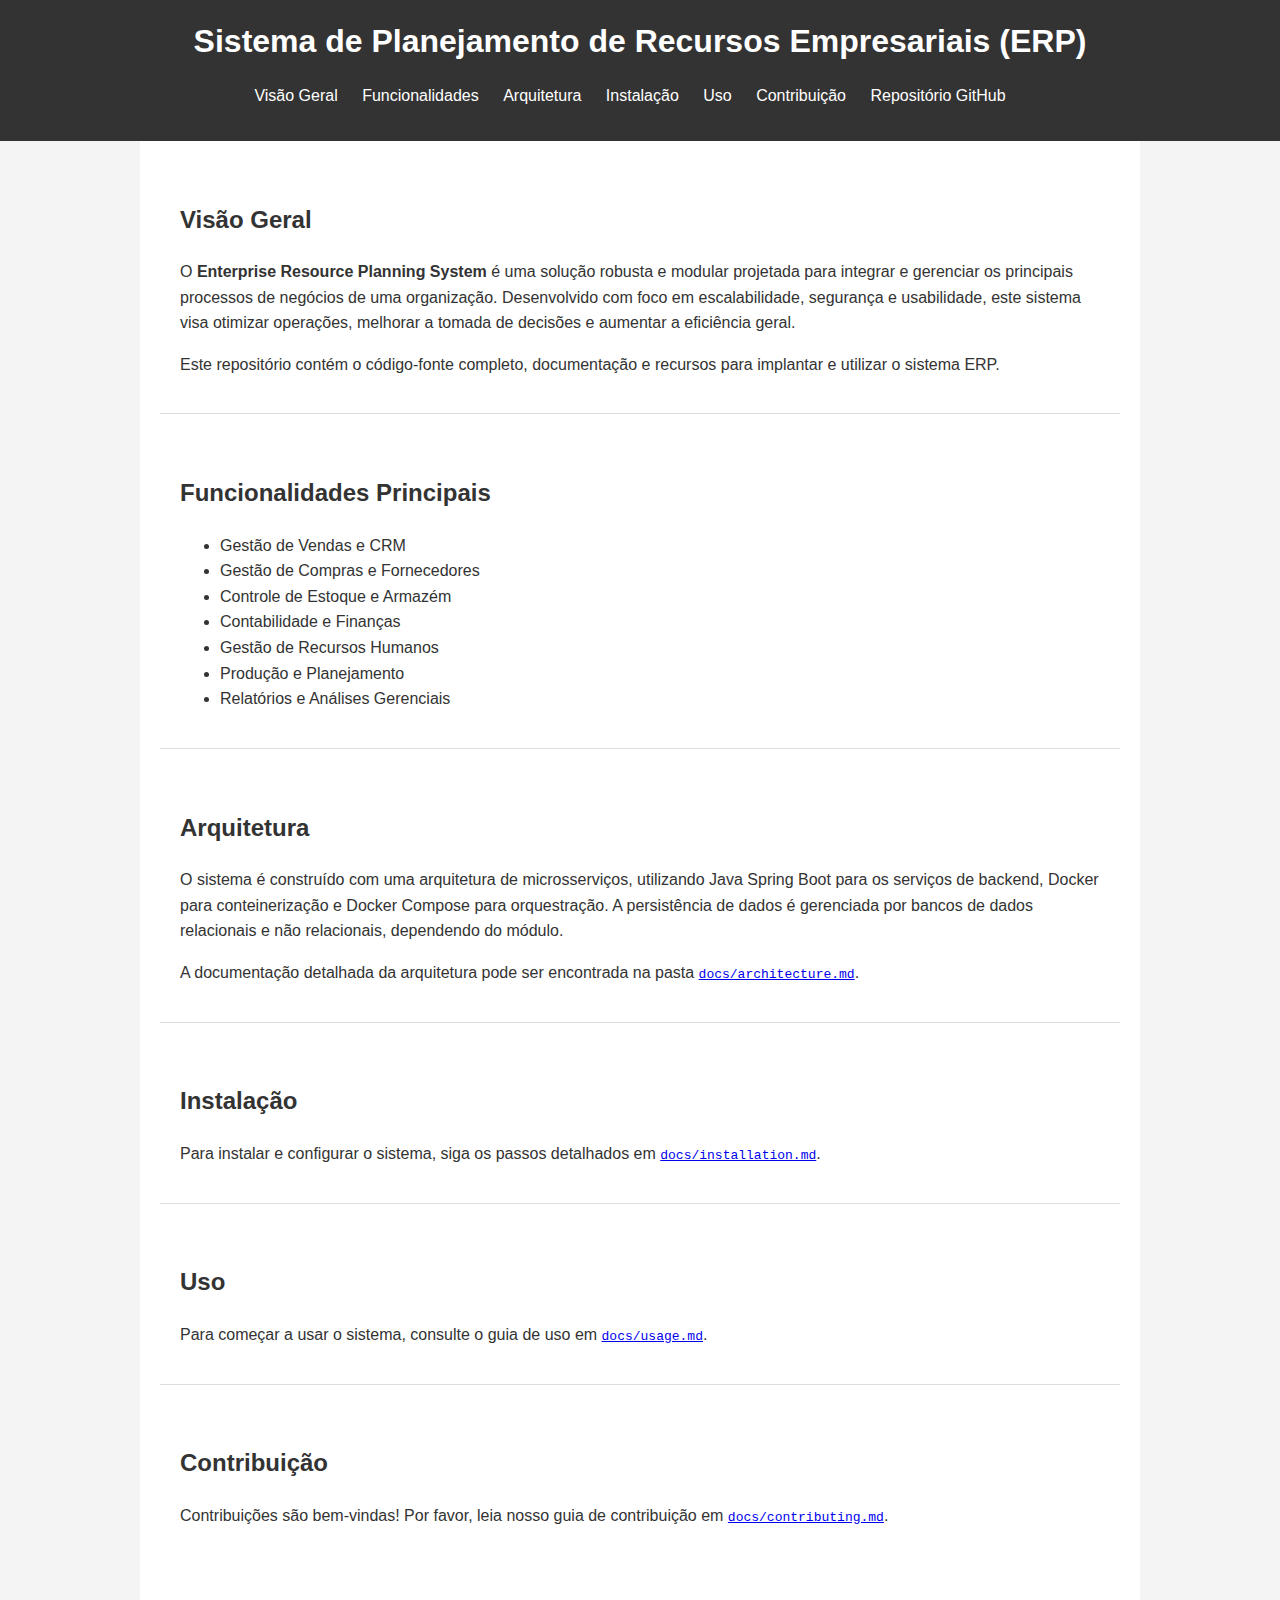
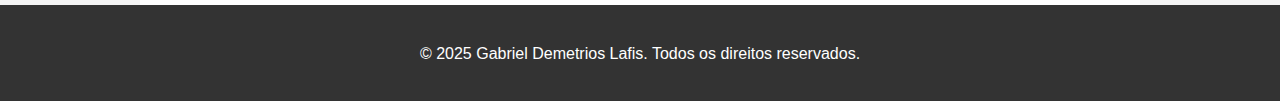
<file: index.html>
<!DOCTYPE html>
<html lang="pt-br">
<head>
    <meta charset="UTF-8">
    <meta name="viewport" content="width=device-width, initial-scale=1.0">
    <title>Enterprise Resource Planning System - Documentação</title>
    <link rel="stylesheet" href="style.css">
</head>
<body>
    <header>
        <h1>Sistema de Planejamento de Recursos Empresariais (ERP)</h1>
        <nav>
            <ul>
                <li><a href="#overview">Visão Geral</a></li>
                <li><a href="#features">Funcionalidades</a></li>
                <li><a href="#architecture">Arquitetura</a></li>
                <li><a href="#installation">Instalação</a></li>
                <li><a href="#usage">Uso</a></li>
                <li><a href="#contributing">Contribuição</a></li>
                <li><a href="https://github.com/galafis/Enterprise-Resource-Planning-System" target="_blank">Repositório GitHub</a></li>
            </ul>
        </nav>
    </header>
    <main>
        <section id="overview">
            <h2>Visão Geral</h2>
            <p>O <strong>Enterprise Resource Planning System</strong> é uma solução robusta e modular projetada para integrar e gerenciar os principais processos de negócios de uma organização. Desenvolvido com foco em escalabilidade, segurança e usabilidade, este sistema visa otimizar operações, melhorar a tomada de decisões e aumentar a eficiência geral.</p>
            <p>Este repositório contém o código-fonte completo, documentação e recursos para implantar e utilizar o sistema ERP.</p>
        </section>
        <section id="features">
            <h2>Funcionalidades Principais</h2>
            <ul>
                <li>Gestão de Vendas e CRM</li>
                <li>Gestão de Compras e Fornecedores</li>
                <li>Controle de Estoque e Armazém</li>
                <li>Contabilidade e Finanças</li>
                <li>Gestão de Recursos Humanos</li>
                <li>Produção e Planejamento</li>
                <li>Relatórios e Análises Gerenciais</li>
            </ul>
        </section>
        <section id="architecture">
            <h2>Arquitetura</h2>
            <p>O sistema é construído com uma arquitetura de microsserviços, utilizando Java Spring Boot para os serviços de backend, Docker para conteinerização e Docker Compose para orquestração. A persistência de dados é gerenciada por bancos de dados relacionais e não relacionais, dependendo do módulo.</p>
            <p>A documentação detalhada da arquitetura pode ser encontrada na pasta <a href="./docs/architecture.md"><code>docs/architecture.md</code></a>.</p>
        </section>
        <section id="installation">
            <h2>Instalação</h2>
            <p>Para instalar e configurar o sistema, siga os passos detalhados em <a href="./docs/installation.md"><code>docs/installation.md</code></a>.</p>
        </section>
        <section id="usage">
            <h2>Uso</h2>
            <p>Para começar a usar o sistema, consulte o guia de uso em <a href="./docs/usage.md"><code>docs/usage.md</code></a>.</p>
        </section>
        <section id="contributing">
            <h2>Contribuição</h2>
            <p>Contribuições são bem-vindas! Por favor, leia nosso guia de contribuição em <a href="./docs/contributing.md"><code>docs/contributing.md</code></a>.</p>
        </section>
    </main>
    <footer>
        <p>&copy; 2025 Gabriel Demetrios Lafis. Todos os direitos reservados.</p>
    </footer>
</body>
</html>
</file>
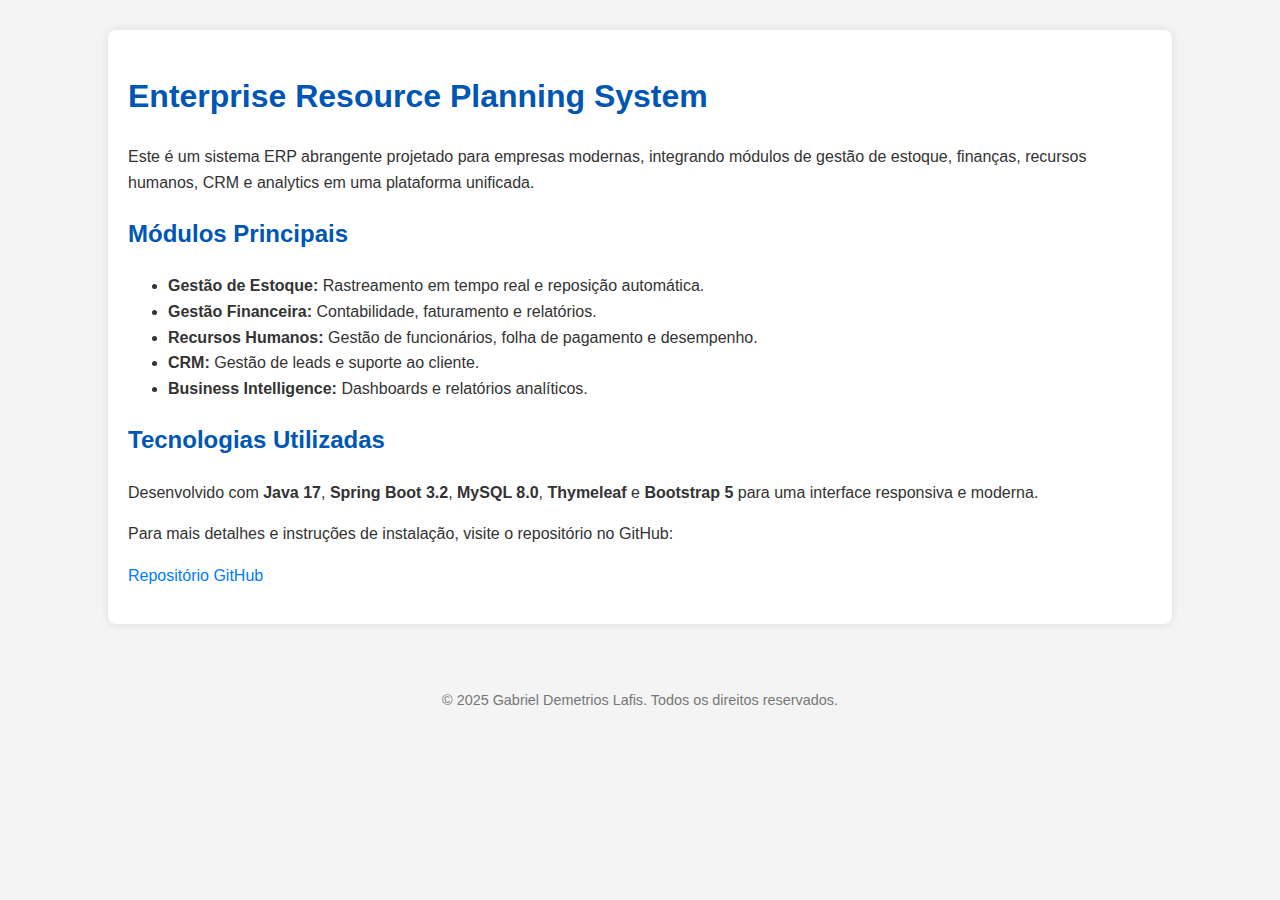
<file: docs/index.html>
<!DOCTYPE html>
<html lang="pt-BR">
<head>
    <meta charset="UTF-8">
    <meta name="viewport" content="width=device-width, initial-scale=1.0">
    <title>Enterprise Resource Planning System</title>
    <style>
        body {
            font-family: Arial, sans-serif;
            line-height: 1.6;
            margin: 0;
            padding: 0;
            background-color: #f4f4f4;
            color: #333;
        }
        .container {
            width: 80%;
            margin: auto;
            overflow: hidden;
            padding: 20px;
            background: #fff;
            border-radius: 8px;
            box-shadow: 0 0 10px rgba(0, 0, 0, 0.1);
            margin-top: 30px;
        }
        h1, h2 {
            color: #0056b3;
        }
        a {
            color: #007bff;
            text-decoration: none;
        }
        a:hover {
            text-decoration: underline;
        }
        .footer {
            text-align: center;
            padding: 20px;
            margin-top: 30px;
            color: #777;
            font-size: 0.9em;
        }
    </style>
</head>
<body>
    <div class="container">
        <h1>Enterprise Resource Planning System</h1>
        <p>Este é um sistema ERP abrangente projetado para empresas modernas, integrando módulos de gestão de estoque, finanças, recursos humanos, CRM e analytics em uma plataforma unificada.</p>
        
        <h2>Módulos Principais</h2>
        <ul>
            <li><strong>Gestão de Estoque:</strong> Rastreamento em tempo real e reposição automática.</li>
            <li><strong>Gestão Financeira:</strong> Contabilidade, faturamento e relatórios.</li>
            <li><strong>Recursos Humanos:</strong> Gestão de funcionários, folha de pagamento e desempenho.</li>
            <li><strong>CRM:</strong> Gestão de leads e suporte ao cliente.</li>
            <li><strong>Business Intelligence:</strong> Dashboards e relatórios analíticos.</li>
        </ul>

        <h2>Tecnologias Utilizadas</h2>
        <p>Desenvolvido com <strong>Java 17</strong>, <strong>Spring Boot 3.2</strong>, <strong>MySQL 8.0</strong>, <strong>Thymeleaf</strong> e <strong>Bootstrap 5</strong> para uma interface responsiva e moderna.</p>

        <p>Para mais detalhes e instruções de instalação, visite o repositório no GitHub:</p>
        <p><a href="https://github.com/galafis/Enterprise-Resource-Planning-System" target="_blank">Repositório GitHub</a></p>
    </div>
    <footer class="footer">
        <p>&copy; 2025 Gabriel Demetrios Lafis. Todos os direitos reservados.</p>
    </footer>
</body>
</html>
</file>
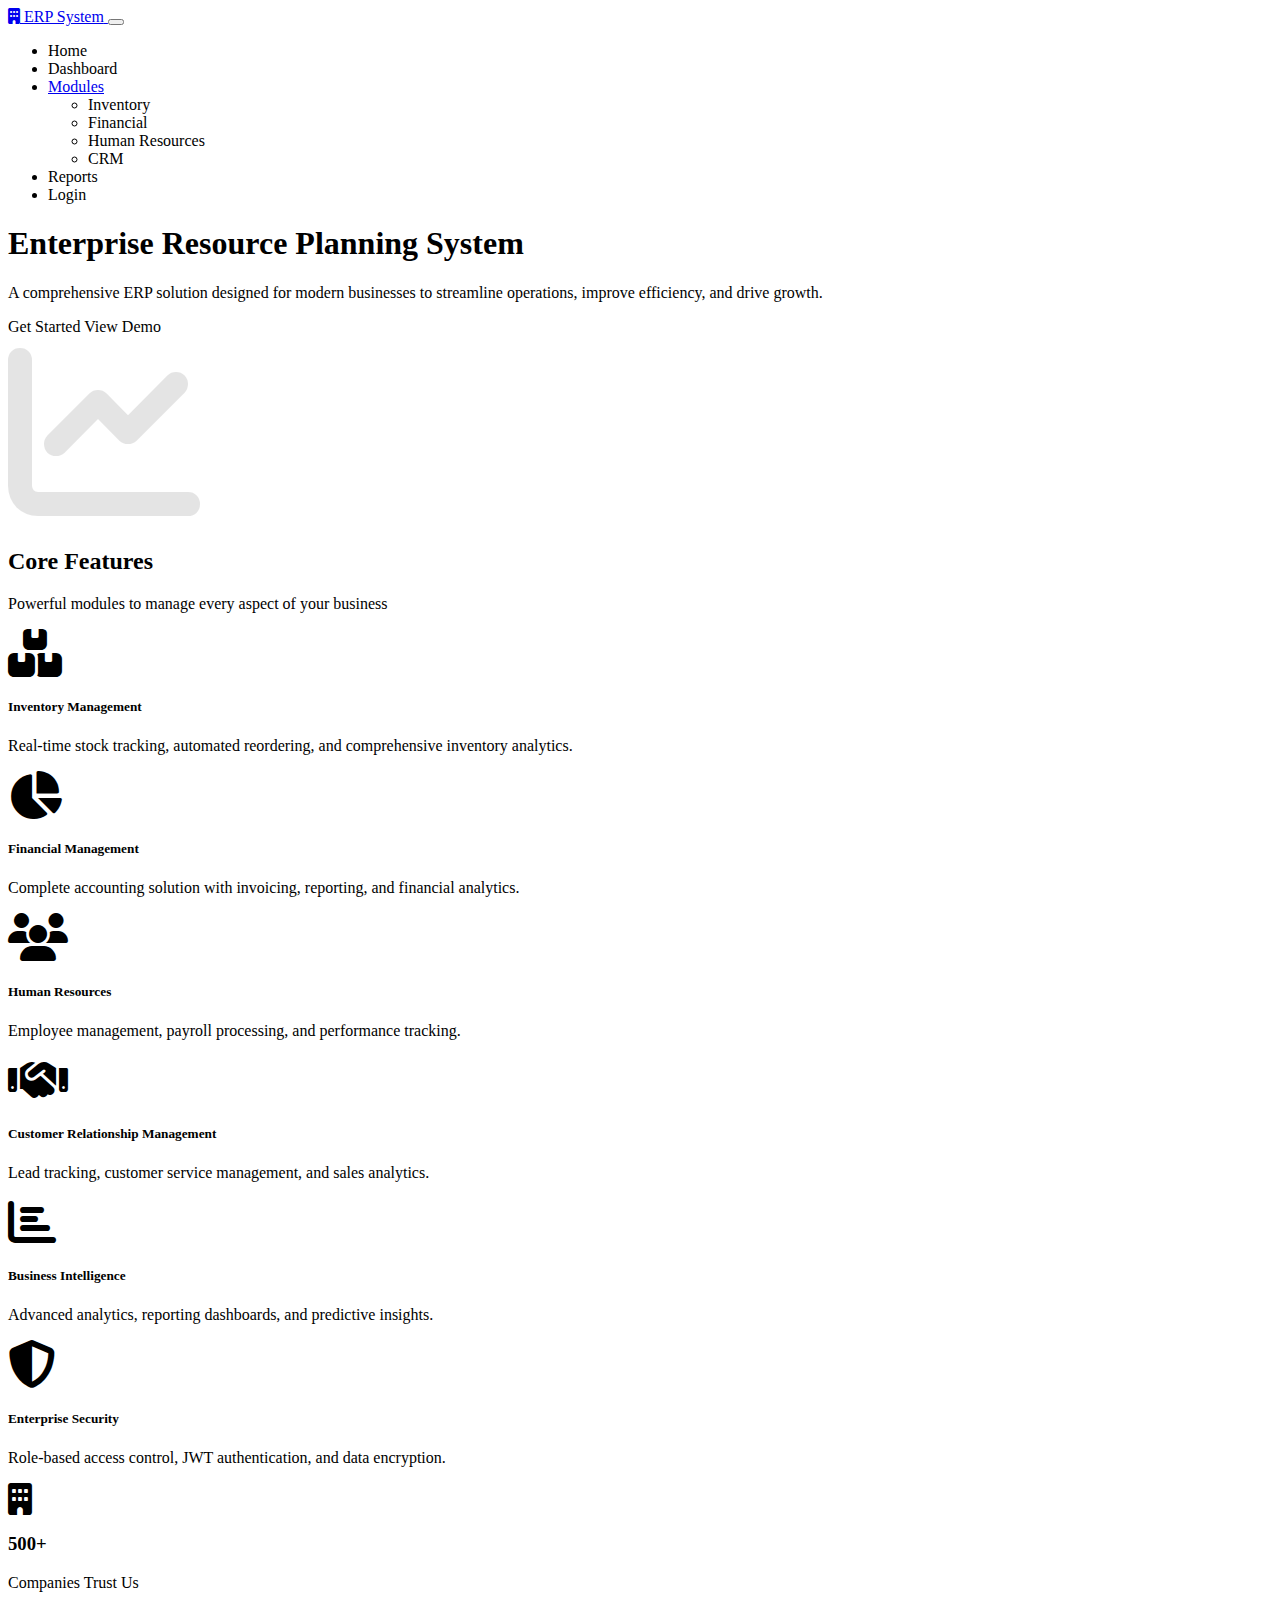
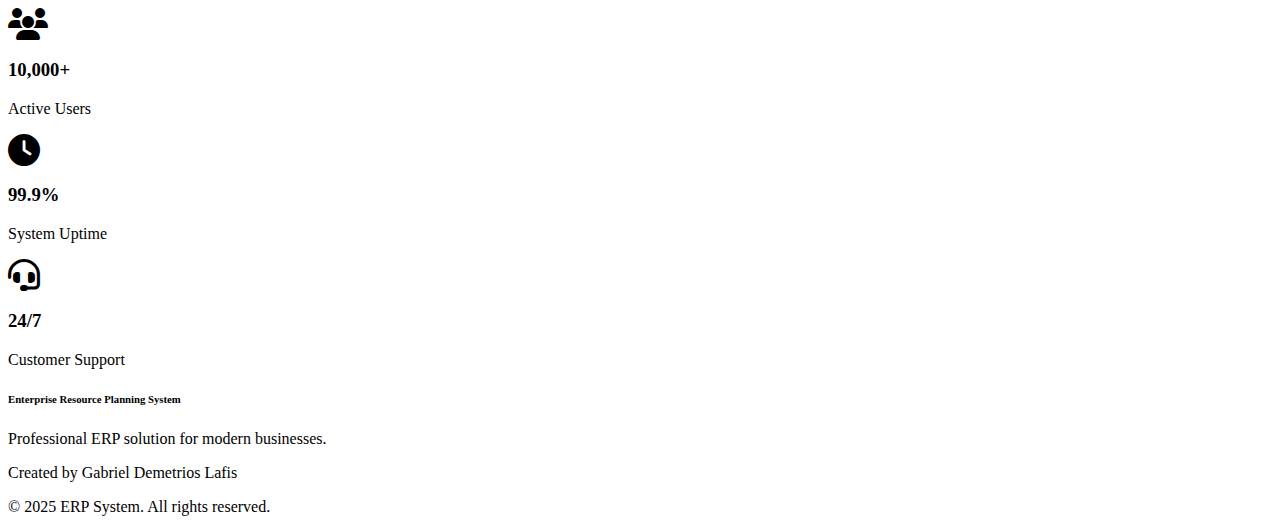
<file: src/main/resources/templates/index.html>
<!DOCTYPE html>
<html lang="en" xmlns:th="http://www.thymeleaf.org">
<head>
    <meta charset="UTF-8">
    <meta name="viewport" content="width=device-width, initial-scale=1.0">
    <title th:text="#{page.title.home}">ERP System - Enterprise Resource Planning</title>
    
    <!-- Bootstrap CSS -->
    <link th:href="@{/webjars/bootstrap/5.3.2/css/bootstrap.min.css}" rel="stylesheet">
    <!-- Custom CSS -->
    <link th:href="@{/css/main.css}" rel="stylesheet">
    <!-- Font Awesome -->
    <link rel="stylesheet" href="https://cdnjs.cloudflare.com/ajax/libs/font-awesome/6.4.0/css/all.min.css">
</head>
<body>
    <!-- Navigation -->
    <nav class="navbar navbar-expand-lg navbar-dark bg-primary">
        <div class="container-fluid">
            <a class="navbar-brand" href="#">
                <i class="fas fa-building"></i>
                <span th:text="#{app.name}">ERP System</span>
            </a>
            
            <button class="navbar-toggler" type="button" data-bs-toggle="collapse" data-bs-target="#navbarNav">
                <span class="navbar-toggler-icon"></span>
            </button>
            
            <div class="collapse navbar-collapse" id="navbarNav">
                <ul class="navbar-nav ms-auto">
                    <li class="nav-item">
                        <a class="nav-link active" th:href="@{/}" th:text="#{nav.home}">Home</a>
                    </li>
                    <li class="nav-item">
                        <a class="nav-link" th:href="@{/dashboard}" th:text="#{nav.dashboard}">Dashboard</a>
                    </li>
                    <li class="nav-item dropdown">
                        <a class="nav-link dropdown-toggle" href="#" role="button" data-bs-toggle="dropdown">
                            <span th:text="#{nav.modules}">Modules</span>
                        </a>
                        <ul class="dropdown-menu">
                            <li><a class="dropdown-item" th:href="@{/inventory}" th:text="#{nav.inventory}">Inventory</a></li>
                            <li><a class="dropdown-item" th:href="@{/financial}" th:text="#{nav.financial}">Financial</a></li>
                            <li><a class="dropdown-item" th:href="@{/hr}" th:text="#{nav.hr}">Human Resources</a></li>
                            <li><a class="dropdown-item" th:href="@{/crm}" th:text="#{nav.crm}">CRM</a></li>
                        </ul>
                    </li>
                    <li class="nav-item">
                        <a class="nav-link" th:href="@{/reports}" th:text="#{nav.reports}">Reports</a>
                    </li>
                    <li class="nav-item">
                        <a class="nav-link" th:href="@{/login}" th:text="#{nav.login}">Login</a>
                    </li>
                </ul>
            </div>
        </div>
    </nav>

    <!-- Hero Section -->
    <div class="hero-section bg-light py-5">
        <div class="container">
            <div class="row align-items-center">
                <div class="col-lg-6">
                    <h1 class="display-4 fw-bold text-primary" th:text="#{home.hero.title}">Enterprise Resource Planning System</h1>
                    <p class="lead text-muted" th:text="#{home.hero.subtitle}">A comprehensive ERP solution designed for modern businesses to streamline operations, improve efficiency, and drive growth.</p>
                    <div class="mt-4">
                        <a th:href="@{/dashboard}" class="btn btn-primary btn-lg me-3" th:text="#{button.get_started}">Get Started</a>
                        <a th:href="@{/demo}" class="btn btn-outline-primary btn-lg" th:text="#{button.view_demo}">View Demo</a>
                    </div>
                </div>
                <div class="col-lg-6">
                    <div class="text-center">
                        <i class="fas fa-chart-line text-primary" style="font-size: 12rem; opacity: 0.1;"></i>
                    </div>
                </div>
            </div>
        </div>
    </div>

    <!-- Features Section -->
    <div class="container py-5">
        <div class="row">
            <div class="col-12 text-center mb-5">
                <h2 class="h1 fw-bold" th:text="#{home.features.title}">Core Features</h2>
                <p class="text-muted" th:text="#{home.features.subtitle}">Powerful modules to manage every aspect of your business</p>
            </div>
        </div>
        
        <div class="row g-4">
            <!-- Inventory Management -->
            <div class="col-lg-4 col-md-6">
                <div class="card h-100 border-0 shadow-sm">
                    <div class="card-body text-center p-4">
                        <div class="mb-3">
                            <i class="fas fa-boxes text-success" style="font-size: 3rem;"></i>
                        </div>
                        <h5 class="card-title" th:text="#{home.feature.inventory.title}">Inventory Management</h5>
                        <p class="card-text text-muted" th:text="#{home.feature.inventory.description}">Real-time stock tracking, automated reordering, and comprehensive inventory analytics.</p>
                    </div>
                </div>
            </div>
            
            <!-- Financial Management -->
            <div class="col-lg-4 col-md-6">
                <div class="card h-100 border-0 shadow-sm">
                    <div class="card-body text-center p-4">
                        <div class="mb-3">
                            <i class="fas fa-chart-pie text-warning" style="font-size: 3rem;"></i>
                        </div>
                        <h5 class="card-title" th:text="#{home.feature.financial.title}">Financial Management</h5>
                        <p class="card-text text-muted" th:text="#{home.feature.financial.description}">Complete accounting solution with invoicing, reporting, and financial analytics.</p>
                    </div>
                </div>
            </div>
            
            <!-- Human Resources -->
            <div class="col-lg-4 col-md-6">
                <div class="card h-100 border-0 shadow-sm">
                    <div class="card-body text-center p-4">
                        <div class="mb-3">
                            <i class="fas fa-users text-info" style="font-size: 3rem;"></i>
                        </div>
                        <h5 class="card-title" th:text="#{home.feature.hr.title}">Human Resources</h5>
                        <p class="card-text text-muted" th:text="#{home.feature.hr.description}">Employee management, payroll processing, and performance tracking.</p>
                    </div>
                </div>
            </div>
            
            <!-- CRM -->
            <div class="col-lg-4 col-md-6">
                <div class="card h-100 border-0 shadow-sm">
                    <div class="card-body text-center p-4">
                        <div class="mb-3">
                            <i class="fas fa-handshake text-danger" style="font-size: 3rem;"></i>
                        </div>
                        <h5 class="card-title" th:text="#{home.feature.crm.title}">Customer Relationship Management</h5>
                        <p class="card-text text-muted" th:text="#{home.feature.crm.description}">Lead tracking, customer service management, and sales analytics.</p>
                    </div>
                </div>
            </div>
            
            <!-- Business Intelligence -->
            <div class="col-lg-4 col-md-6">
                <div class="card h-100 border-0 shadow-sm">
                    <div class="card-body text-center p-4">
                        <div class="mb-3">
                            <i class="fas fa-chart-bar text-primary" style="font-size: 3rem;"></i>
                        </div>
                        <h5 class="card-title" th:text="#{home.feature.bi.title}">Business Intelligence</h5>
                        <p class="card-text text-muted" th:text="#{home.feature.bi.description}">Advanced analytics, reporting dashboards, and predictive insights.</p>
                    </div>
                </div>
            </div>
            
            <!-- Security -->
            <div class="col-lg-4 col-md-6">
                <div class="card h-100 border-0 shadow-sm">
                    <div class="card-body text-center p-4">
                        <div class="mb-3">
                            <i class="fas fa-shield-alt text-secondary" style="font-size: 3rem;"></i>
                        </div>
                        <h5 class="card-title" th:text="#{home.feature.security.title}">Enterprise Security</h5>
                        <p class="card-text text-muted" th:text="#{home.feature.security.description}">Role-based access control, JWT authentication, and data encryption.</p>
                    </div>
                </div>
            </div>
        </div>
    </div>

    <!-- Stats Section -->
    <div class="bg-primary text-white py-5">
        <div class="container">
            <div class="row text-center">
                <div class="col-lg-3 col-md-6 mb-4">
                    <div class="mb-2">
                        <i class="fas fa-building" style="font-size: 2rem;"></i>
                    </div>
                    <h3 class="h2 fw-bold" th:text="#{home.stats.companies}">500+</h3>
                    <p th:text="#{home.stats.companies.label}">Companies Trust Us</p>
                </div>
                <div class="col-lg-3 col-md-6 mb-4">
                    <div class="mb-2">
                        <i class="fas fa-users" style="font-size: 2rem;"></i>
                    </div>
                    <h3 class="h2 fw-bold" th:text="#{home.stats.users}">10,000+</h3>
                    <p th:text="#{home.stats.users.label}">Active Users</p>
                </div>
                <div class="col-lg-3 col-md-6 mb-4">
                    <div class="mb-2">
                        <i class="fas fa-clock" style="font-size: 2rem;"></i>
                    </div>
                    <h3 class="h2 fw-bold" th:text="#{home.stats.uptime}">99.9%</h3>
                    <p th:text="#{home.stats.uptime.label}">System Uptime</p>
                </div>
                <div class="col-lg-3 col-md-6 mb-4">
                    <div class="mb-2">
                        <i class="fas fa-headset" style="font-size: 2rem;"></i>
                    </div>
                    <h3 class="h2 fw-bold" th:text="#{home.stats.support}">24/7</h3>
                    <p th:text="#{home.stats.support.label}">Customer Support</p>
                </div>
            </div>
        </div>
    </div>

    <!-- Footer -->
    <footer class="bg-dark text-white py-4">
        <div class="container">
            <div class="row">
                <div class="col-md-6">
                    <h6 class="fw-bold" th:text="#{footer.title}">Enterprise Resource Planning System</h6>
                    <p class="text-muted small" th:text="#{footer.description}">Professional ERP solution for modern businesses.</p>
                </div>
                <div class="col-md-6 text-md-end">
                    <p class="text-muted small mb-1" th:text="#{footer.author}">Created by Gabriel Demetrios Lafis</p>
                    <p class="text-muted small mb-0" th:text="#{footer.copyright}">© 2025 ERP System. All rights reserved.</p>
                </div>
            </div>
        </div>
    </footer>

    <!-- Bootstrap JS -->
    <script th:src="@{/webjars/bootstrap/5.3.2/js/bootstrap.bundle.min.js}"></script>
    <script th:src="@{/webjars/jquery/3.7.1/jquery.min.js}"></script>
    
    <!-- Custom JS -->
    <script th:src="@{/js/main.js}"></script>
</body>
</html>
</file>
<file: style.css>
body {
    font-family: Arial, sans-serif;
    line-height: 1.6;
    margin: 0;
    padding: 0;
    background: #f4f4f4;
    color: #333;
}

header {
    background: #333;
    color: #fff;
    padding: 1rem 0;
    text-align: center;
}

header h1 {
    margin: 0;
}

header nav ul {
    padding: 0;
    list-style: none;
}

header nav ul li {
    display: inline;
    margin-right: 20px;
}

header nav ul li a {
    color: #fff;
    text-decoration: none;
}

main {
    padding: 20px;
    max-width: 960px;
    margin: auto;
    background: #fff;
}

section {
    margin-bottom: 20px;
    padding: 20px;
    border-bottom: 1px solid #ddd;
}

section:last-of-type {
    border-bottom: none;
}

footer {
    text-align: center;
    padding: 20px;
    background: #333;
    color: #fff;
}

/* Responsividade */
@media (max-width: 768px) {
    header nav ul li {
        display: block;
        margin-bottom: 10px;
    }
}
</file>
